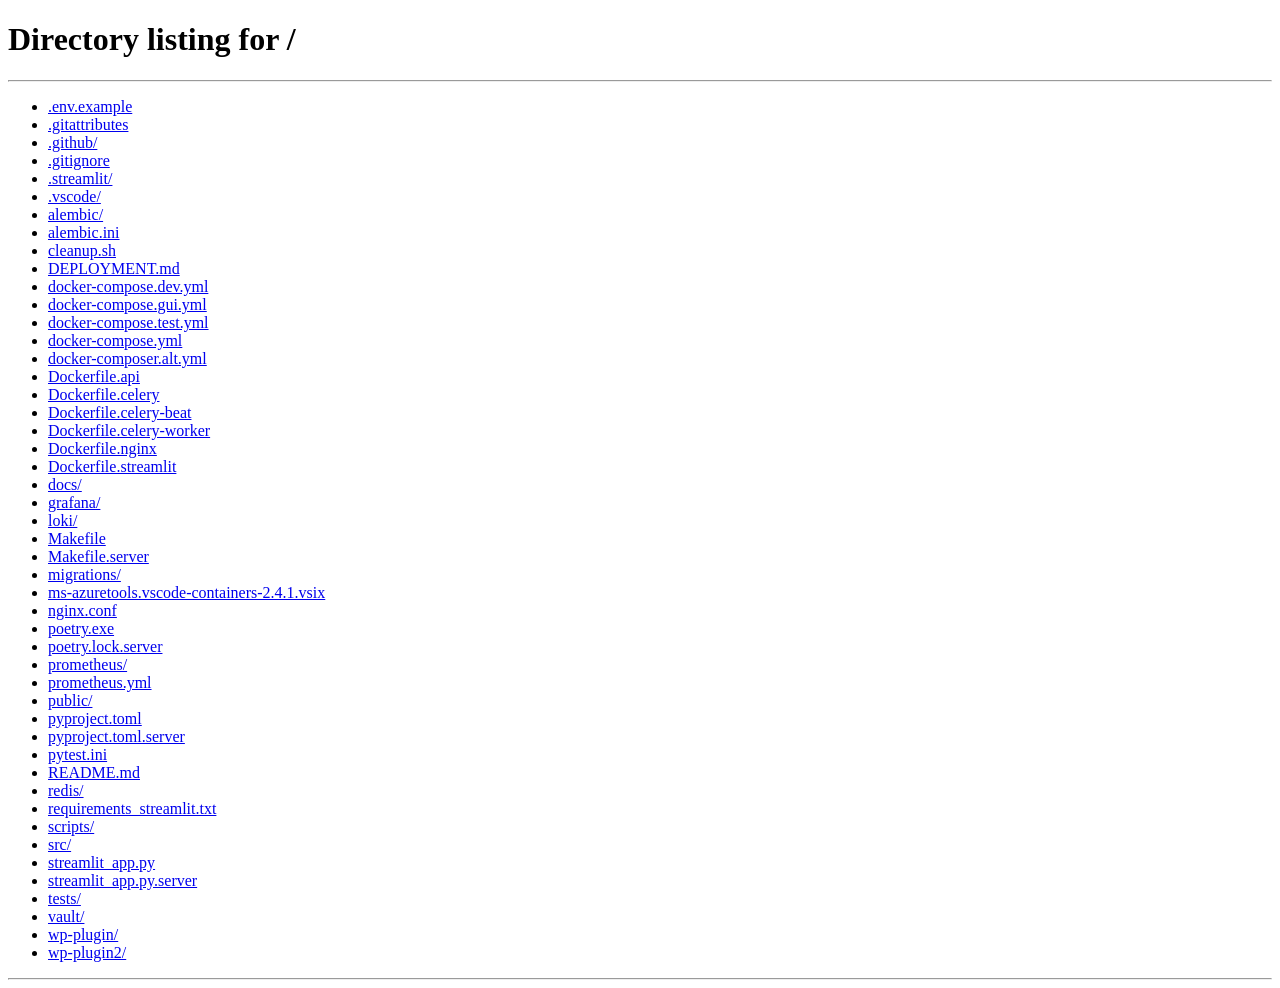
<file: public/index.html>
<!-- FILE: public/index.html -->
<!-- MODULE: Fallback HTML für PWA -->
<!DOCTYPE html>
<html lang="de">

<head>
    <meta charset="UTF-8">
    <meta name="viewport" content="width=device-width, initial-scale=1.0">
    <title>TrueAngels NGO Suite</title>
    <link rel="manifest" href="/manifest.json">
    <link rel="apple-touch-icon" href="/icons/icon-192.png">
    <meta name="theme-color" content="#2d6a4f">
    <meta name="description" content="Enterprise NGO Plattform für Transparenz und Ukraine-Hilfe">
    <script>
        // Redirect to Streamlit
        window.location.href = '/';
    </script>
</head>

<body>
    <h1>TrueAngels NGO Suite</h1>
    <p>Weiterleitung zur Anwendung...</p>
</body>

</html>
</file>
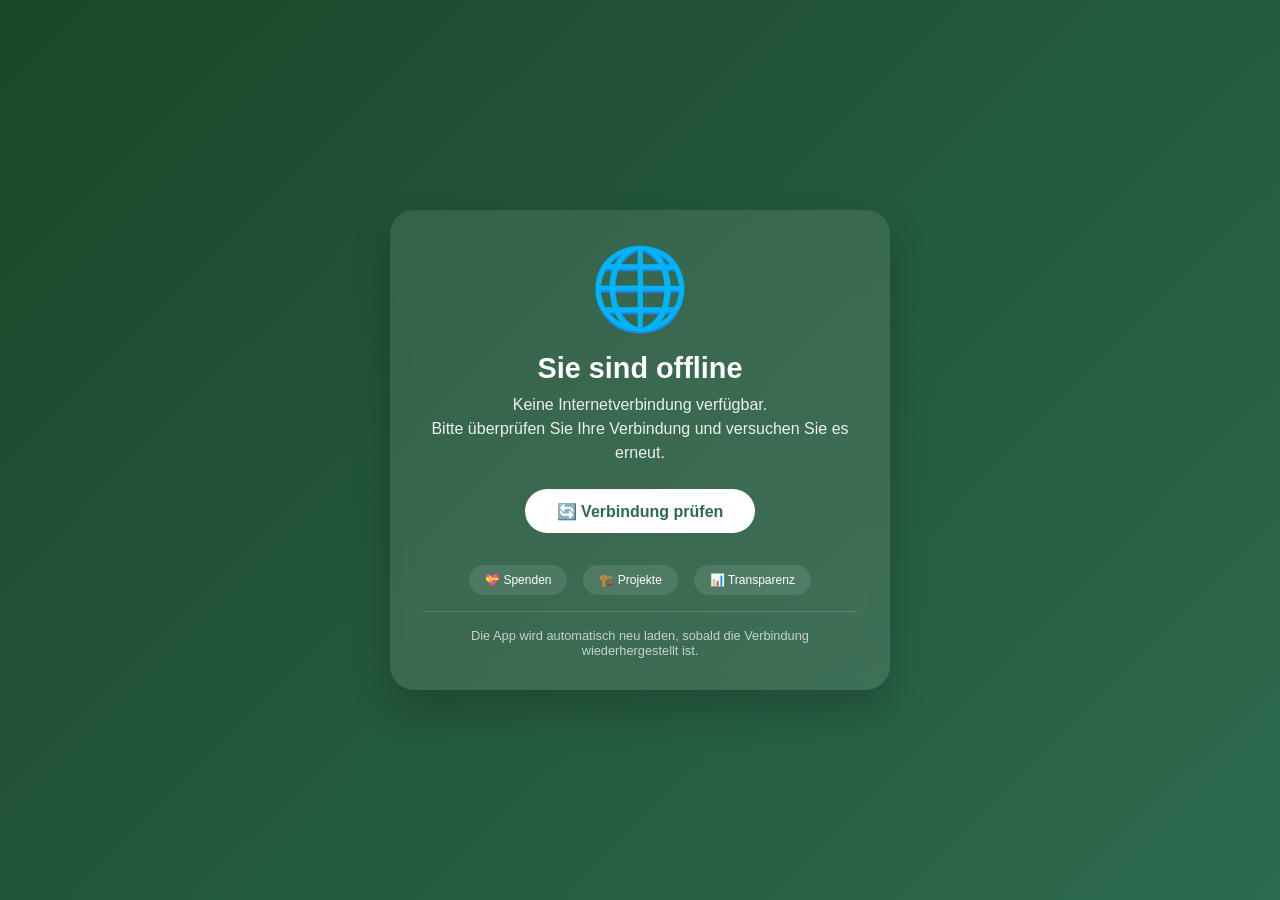
<file: public/offline.html>
<!-- FILE: public/offline.html -->
<!-- MODULE: Offline Page für PWA -->
<!-- Wird angezeigt wenn der Benutzer offline ist -->

<!DOCTYPE html>
<html lang="de">

<head>
    <meta charset="UTF-8">
    <meta name="viewport" content="width=device-width, initial-scale=1.0, viewport-fit=cover">
    <title>Offline - TrueAngels NGO Suite</title>
    <style>
        * {
            margin: 0;
            padding: 0;
            box-sizing: border-box;
        }

        body {
            font-family: -apple-system, BlinkMacSystemFont, 'Segoe UI', Roboto, 'Helvetica Neue', Arial, sans-serif;
            background: linear-gradient(135deg, #1a472a 0%, #2d6a4f 100%);
            min-height: 100vh;
            display: flex;
            align-items: center;
            justify-content: center;
            color: #fff;
            padding: 1rem;
        }

        .offline-container {
            text-align: center;
            max-width: 500px;
            background: rgba(255, 255, 255, 0.1);
            backdrop-filter: blur(10px);
            border-radius: 24px;
            padding: 2rem;
            box-shadow: 0 20px 40px rgba(0, 0, 0, 0.2);
        }

        .offline-icon {
            font-size: 5rem;
            margin-bottom: 1rem;
            animation: float 3s ease-in-out infinite;
        }

        @keyframes float {

            0%,
            100% {
                transform: translateY(0);
            }

            50% {
                transform: translateY(-10px);
            }
        }

        h1 {
            font-size: 1.8rem;
            margin-bottom: 0.5rem;
            font-weight: 700;
        }

        p {
            font-size: 1rem;
            margin-bottom: 1.5rem;
            opacity: 0.9;
            line-height: 1.5;
        }

        .retry-btn {
            background: white;
            color: #2d6a4f;
            border: none;
            padding: 0.8rem 2rem;
            font-size: 1rem;
            font-weight: 600;
            border-radius: 50px;
            cursor: pointer;
            transition: all 0.3s ease;
            margin-bottom: 1rem;
            font-family: inherit;
        }

        .retry-btn:hover {
            transform: scale(1.05);
            box-shadow: 0 5px 20px rgba(0, 0, 0, 0.2);
        }

        .info {
            font-size: 0.8rem;
            opacity: 0.7;
            margin-top: 1rem;
            border-top: 1px solid rgba(255, 255, 255, 0.2);
            padding-top: 1rem;
        }

        .features {
            display: flex;
            justify-content: center;
            gap: 1rem;
            margin-top: 1rem;
            flex-wrap: wrap;
        }

        .feature {
            background: rgba(255, 255, 255, 0.1);
            padding: 0.5rem 1rem;
            border-radius: 20px;
            font-size: 0.75rem;
        }

        @media (max-width: 480px) {
            .offline-container {
                padding: 1.5rem;
            }

            h1 {
                font-size: 1.4rem;
            }

            .offline-icon {
                font-size: 4rem;
            }
        }
    </style>
</head>

<body>
    <div class="offline-container">
        <div class="offline-icon">🌐</div>
        <h1>Sie sind offline</h1>
        <p>Keine Internetverbindung verfügbar.<br>Bitte überprüfen Sie Ihre Verbindung und versuchen Sie es erneut.</p>

        <button class="retry-btn" onclick="retryConnection()">🔄 Verbindung prüfen</button>

        <div class="features">
            <span class="feature">💝 Spenden</span>
            <span class="feature">🏗️ Projekte</span>
            <span class="feature">📊 Transparenz</span>
        </div>

        <div class="info">
            Die App wird automatisch neu laden, sobald die Verbindung wiederhergestellt ist.
        </div>
    </div>

    <script>
        function retryConnection() {
            if (navigator.onLine) {
                window.location.reload();
            } else {
                alert('Keine Verbindung verfügbar. Bitte überprüfen Sie Ihre Internetverbindung.');
            }
        }

        // Automatisch neu laden wenn Verbindung wiederhergestellt ist
        window.addEventListener('online', function () {
            window.location.reload();
        });
    </script>
</body>

</html>
</file>
